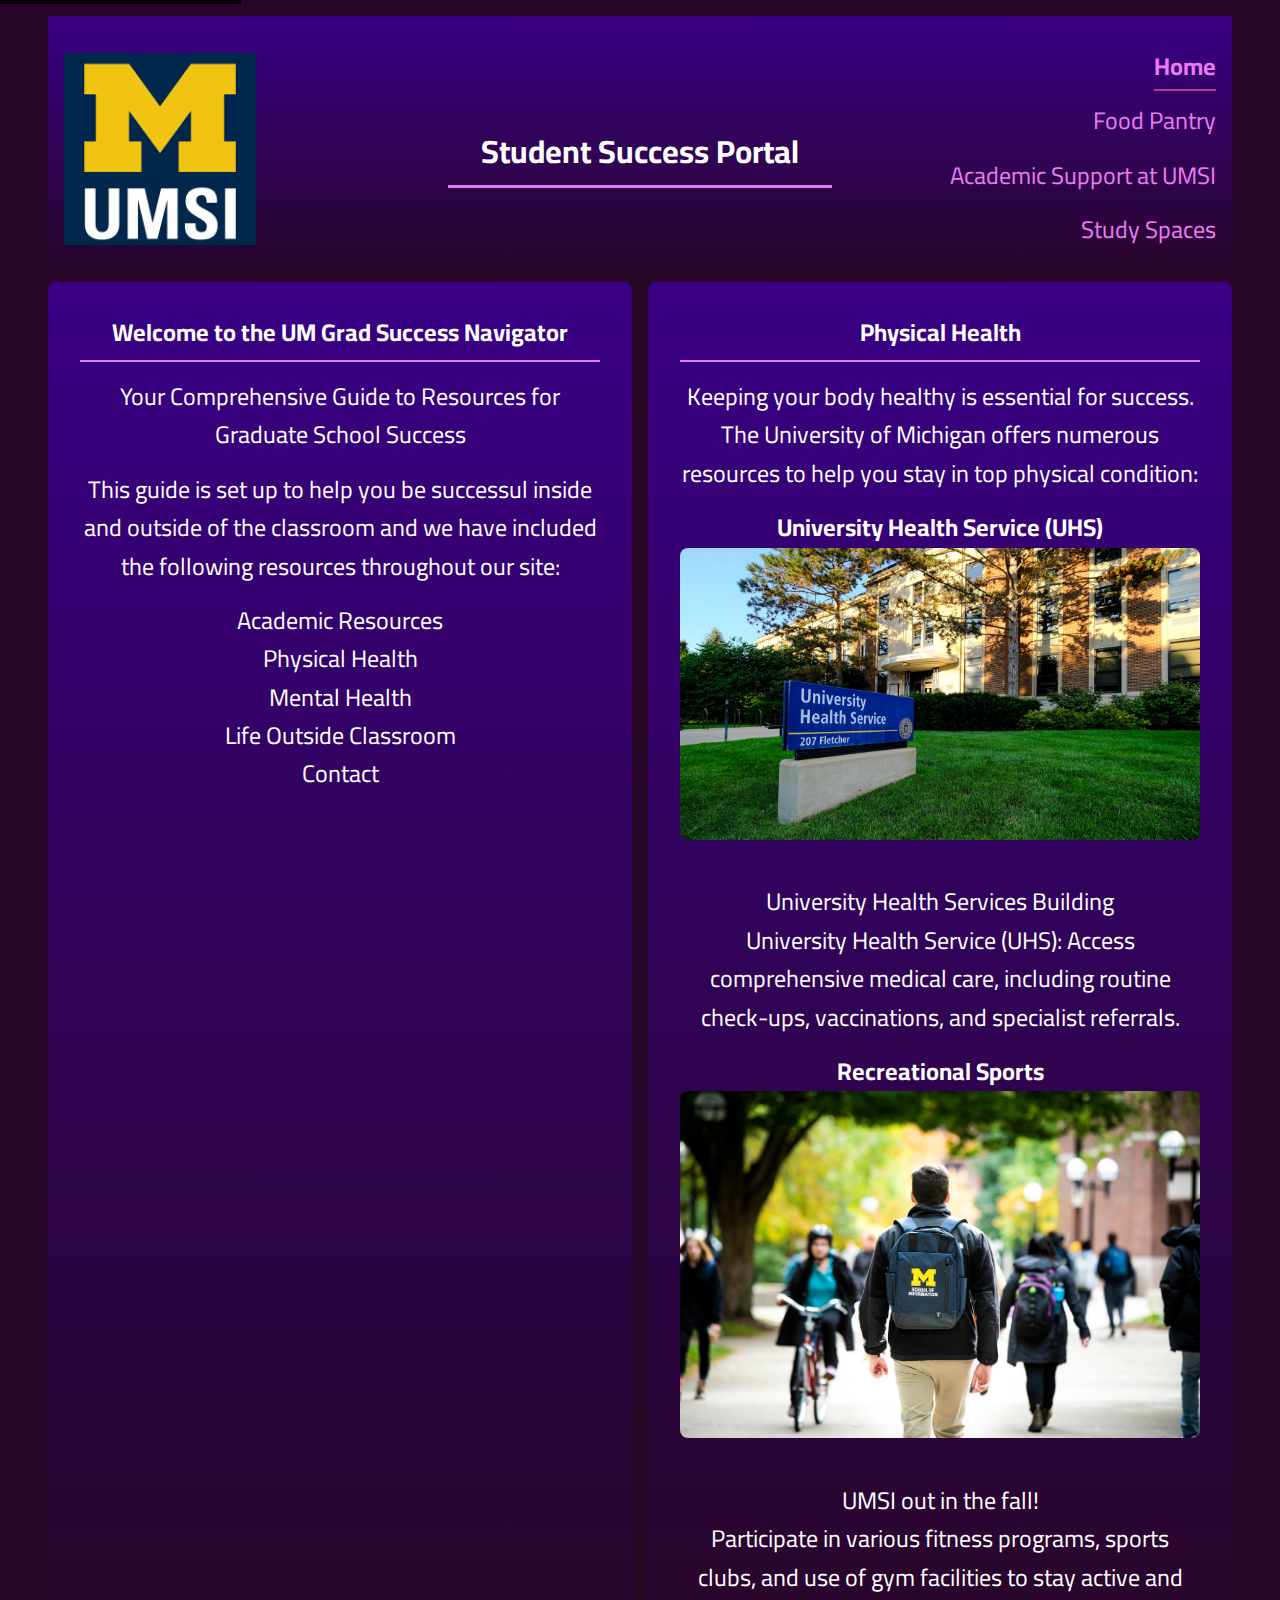
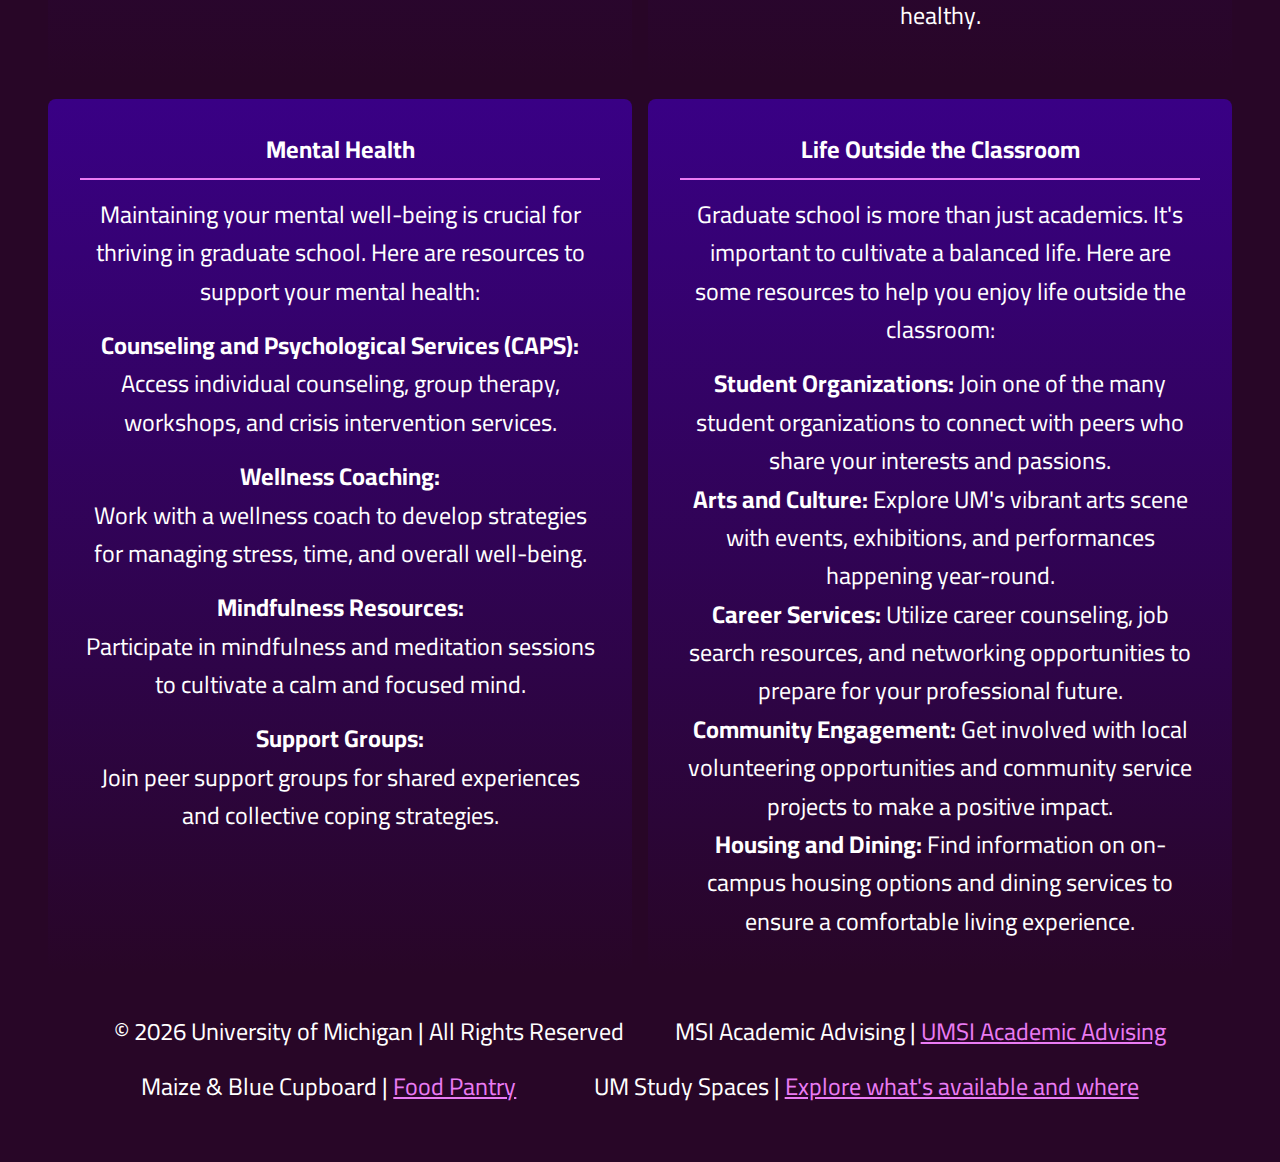
<file: index.html>
<!DOCTYPE html>
<html lang="en">
<head>
    <meta charset="UTF-8">
    <meta name="viewport" content="width=device-width, initial-scale=1.0">
    <link rel="stylesheet" href="css/html5reset.css">
    <link rel="stylesheet" href="css/style.css">
    <title>Student Success Portal</title>
</head>
<body>
    <a href="#main-content" class="skip-to-content">Skip to Main Content</a>
    <header>
        <img src="images/UMSI_signature_vertical_informal_solidblue.jpg" alt="UMSI Logo">
        <h1>Student Success Portal</h1>
        <nav>
            <ul>
                <li><a href = "index.html" class="active">Home</a></li>
                <li><a href = "food_pantry.html">Food Pantry</a></li>
                <li><a href = "UMSI_advising.html">Academic Support at UMSI</a></li>
                <li><a href="study_space.html">Study Spaces</a></li>
            </ul>
        </nav>

    </header>
    <main id="main-content">
        <section>
            <h2>Welcome to the UM Grad Success Navigator</h2>
            <p> Your Comprehensive Guide to Resources for Graduate School Success</p>
            <p>This guide is set up to help you be successul inside and outside of the classroom and we have included the following resources throughout our site:</p>
            <ol>
                <li>Academic Resources</li>
                <li>Physical Health</li>
                <li>Mental Health</li>
                <li>Life Outside Classroom</li>
                <li>Contact</li>
            </ol>
        </section>
        <section>
            <h2>Physical Health</h2>
            <p>Keeping your body healthy is essential for success. The University of Michigan offers numerous resources to help you stay in top physical condition:</p>
            <article>
                <h3>University Health Service (UHS)</h3>
                <figure>
                    <img src="images/UHS.jpg" alt="University Health Services building" style="max-width: 600px">
                    <figcaption>University Health Services Building</figcaption>
                </figure>
                <p>University Health Service (UHS): Access comprehensive medical care, including routine check-ups, vaccinations, and specialist referrals.</p>
            </article>
            <article>
                <h3>Recreational Sports</h3>
                <figure>
                    <img src="images/UMSI_CampusFall_UMSIBackpack_02.jpg" alt="A student wears a UMSI backpack in fall on the drag" style="max-width: 600px">
                    <figcaption>UMSI out in the fall!</figcaption>
                </figure>
                <p>Participate in various fitness programs, sports clubs, and use of gym facilities to stay active and healthy.</p>
            </article>
        </section>
        
        <section>
            <h2>Mental Health</h2>
            <p>Maintaining your mental well-being is crucial for thriving in graduate school. Here are resources to support your mental health:</p>
            <article>
                <h3>Counseling and Psychological Services (CAPS):</h3>
                <p> Access individual counseling, group therapy, workshops, and crisis intervention services.</p>
            </article>
            <article>
                <h3>Wellness Coaching:</h3>

                <p>Work with a wellness coach to develop strategies for managing stress, time, and overall well-being.</p>
            </article>
            <article>
                <h3>Mindfulness Resources:</h3>

                <p> Participate in mindfulness and meditation sessions to cultivate a calm and focused mind.</p>
            </article>
            <article>
                <h3>Support Groups:</h3>

                <p> Join peer support groups for shared experiences and collective coping strategies.</p>
            </article>
        </section>

        
        <section id="life-outside-classroom">
            <h2>Life Outside the Classroom</h2>
            <p>Graduate school is more than just academics. It's important to cultivate a balanced life. Here are some resources to help you enjoy life outside the classroom:</p>
            <!-- <article>

            </article> -->
            <ul>
                <li><strong>Student Organizations:</strong> Join one of the many student organizations to connect with peers who share your interests and passions.</li>
                <li><strong>Arts and Culture:</strong> Explore UM's vibrant arts scene with events, exhibitions, and performances happening year-round.</li>
                <li><strong>Career Services:</strong> Utilize career counseling, job search resources, and networking opportunities to prepare for your professional future.</li>
                <li><strong>Community Engagement:</strong> Get involved with local volunteering opportunities and community service projects to make a positive impact.</li>
                <li><strong>Housing and Dining:</strong> Find information on on-campus housing options and dining services to ensure a comfortable living experience.</li>
            </ul>
        </section>
    </main>

    <footer class="site-footer">
        <div class="footer-container">
            <p>&copy; <span id="year"></span> University of Michigan | All Rights Reserved</p>
            <p>MSI Academic Advising | <a href="https://sites.google.com/umich.edu/msiacademicadvising/student-support-resources">UMSI Academic Advising </a></p>
            <p>Maize & Blue Cupboard | <a href="https://mbc.studentlife.umich.edu/">Food Pantry</a></p>
            <p>UM Study Spaces | <a href="https://studyspaces.umich.edu/">Explore what's available and where</a></p>
        </div>
    </footer>

    <script>
        document.getElementById("year").innerHTML = new Date().getFullYear();
    </script>

</body>

</html>
</file>
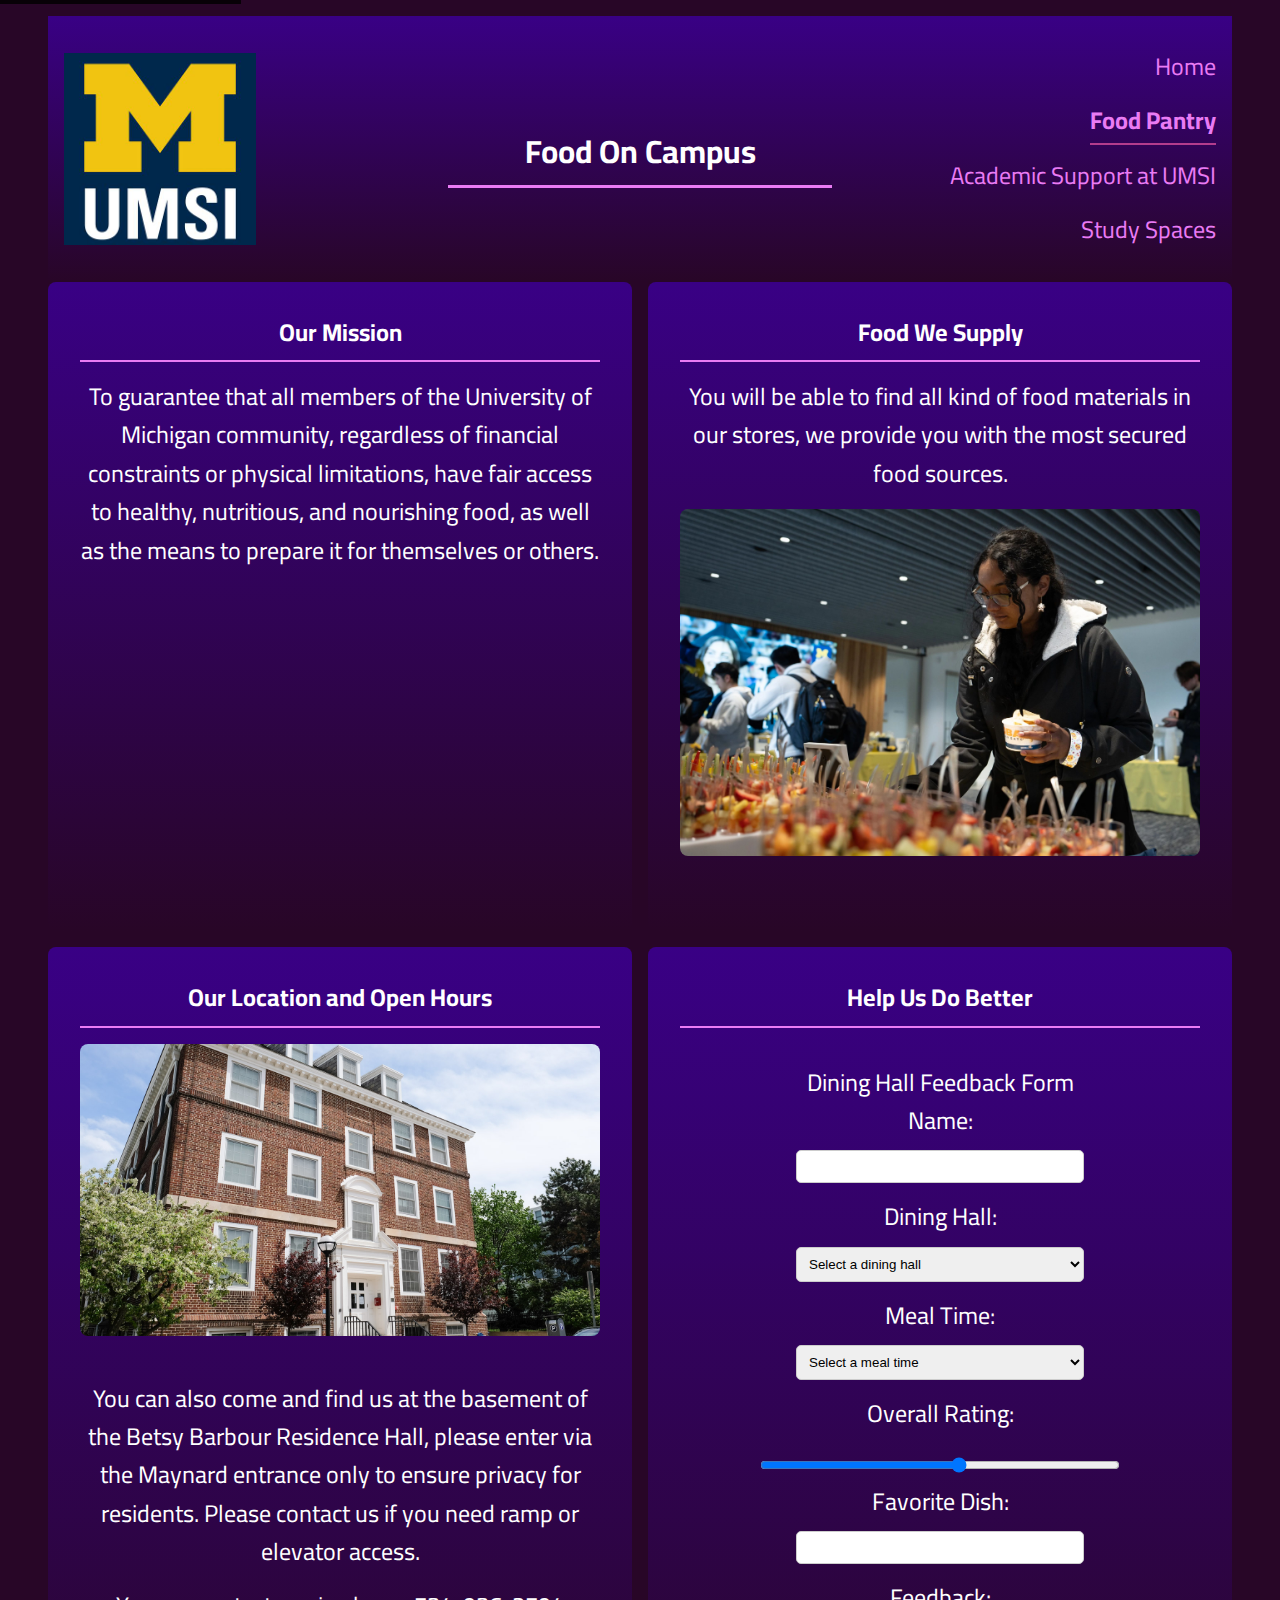
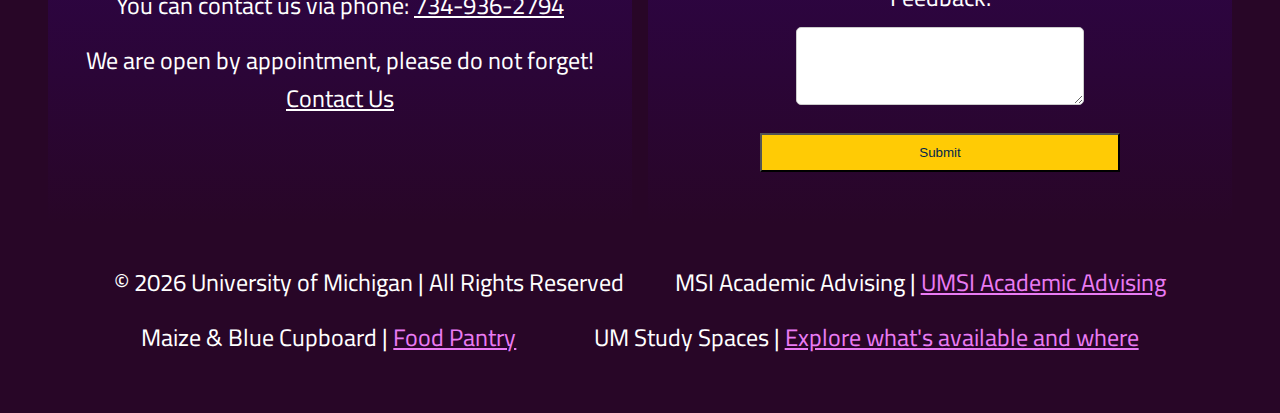
<file: food_pantry.html>
<!DOCTYPE html>
<html lang="en">
<head>
    <meta charset="UTF-8">
    <meta name="viewport" content="width=device-width, initial-scale=1.0">
    <link rel="stylesheet" href="css/html5reset.css">
    <link rel="stylesheet" href="css/style.css">
    <title>Food Pantry</title>
</head>
<body>
    <a href="#main-content" class="skip-to-content">Skip to Main Content</a>
    <header>
        <img src="images/UMSI_signature_vertical_informal_solidblue.jpg" alt="UMSI Logo">
        <h1>Food On Campus</h1>
        <nav>
            <ul>
                <li><a href = "index.html">Home</a></li>
                <li><a href = "food_pantry.html" class="active">Food Pantry</a></li>
                <li><a href="UMSI_advising.html">Academic Support at UMSI</a></li>
                <li><a href="study_space.html">Study Spaces</a></li>
            </ul>
        </nav>

    </header>
    <main id="main-content">
        <section>
            <h2>Our Mission</h2>
            <p>To guarantee that all members of the University of Michigan community, regardless of financial constraints or physical limitations, have fair access to healthy, nutritious, and nourishing food, as well as the means to prepare it for themselves or others.</p>
        </section>

        <section>
            <h2>Food We Supply</h2>
            <p>You will be able to find all kind of food materials in our stores, we provide you with the most secured food sources.</p>
            <figure>
                <img src="images/food_store.jpg" alt="Food stores for you" style="max-width: 600px">
            </figure>
        </section>
        
        <section>
            <h2>Our Location and Open Hours</h2>
            <figure>
                <img src="images/Betsy_Barbour_Residence_Hall.jpg" alt="The image of our location in Betsy Barbour Residence Hall" style="max-width: 600px">
            </figure>
            <p>You can also come and find us at the basement of the Betsy Barbour Residence Hall, please enter via the Maynard entrance only to ensure privacy for residents. Please contact us if you need ramp or elevator access.</p>
            <p>You can contact us via phone: <a href="tel:+17349362794">734-936-2794</a></p>
            <p>We are open by appointment, please do not forget! <a href="https://mbc.studentlife.umich.edu/contact/">Contact Us</a> </p> 
        </section>

        <section>
            <h2>Help Us Do Better</h2>
            <form action="https://formspree.io/f/xzzberkj" method="POST">
                <fieldset>
                    <legend>Dining Hall Feedback Form</legend>
                    
                    <label for="name">Name:</label>
                    <input type="text" id="name" name="name" autocomplete="name" required>
        
                    <label for="dining-hall">Dining Hall:</label>
                    <select id="dining-hall" name="dining-hall" required>
                        <option value="" disabled selected>Select a dining hall</option>
                        <option value="north">NorthQuad Dining Hall</option>
                        <option value="south">SouthQuad Dining Hall</option>
                        <option value="east">EastQuad Dining Hall</option>
                        <option value="mj">Mosher-Jordan Dining Hall</option>
                    </select>
        
                    <label for="meal-time">Meal Time:</label>
                    <select id="meal-time" name="meal-time" required>
                        <option value="" disabled selected>Select a meal time</option>
                        <option value="breakfast">Breakfast</option>
                        <option value="lunch">Lunch</option>
                        <option value="dinner">Dinner</option>
                    </select>
            
                    <label for="rating">Overall Rating:</label>
                    <input type="range" id="rating" name="rating" min="1" max="10">
            
                    <label for="favorite-dish">Favorite Dish:</label>
                    <input type="text" id="favorite-dish" name="favorite-dish">
        
                    <label for="feedback">Feedback:</label>
                    <textarea id="feedback" name="feedback" rows="4"></textarea>

                    <input type="submit" value="Submit">
                </fieldset>
            </form>
        </section>
    </main>

    <footer class="site-footer">
        <div class="footer-container">
            <p>&copy; <span id="year"></span> University of Michigan | All Rights Reserved</p>
            <p>MSI Academic Advising | <a href="https://sites.google.com/umich.edu/msiacademicadvising/student-support-resources">UMSI Academic Advising </a></p>
            <p>Maize & Blue Cupboard | <a href="https://mbc.studentlife.umich.edu/">Food Pantry</a></p>
            <p>UM Study Spaces | <a href="https://studyspaces.umich.edu/">Explore what's available and where</a></p>
        </div>
    </footer>
    
    <script>
        document.getElementById("year").innerHTML = new Date().getFullYear();
    </script>

</body>

</html>
</file>
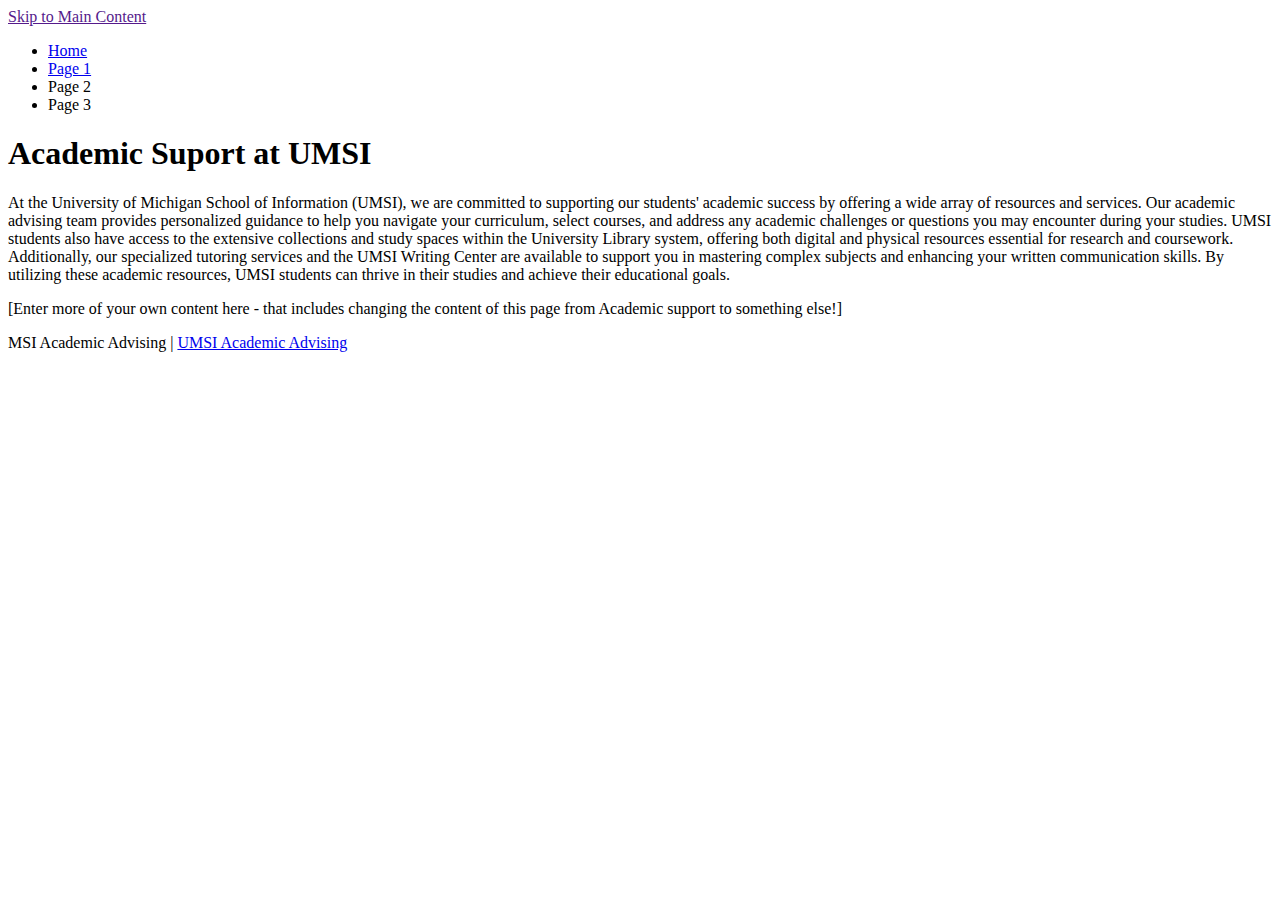
<file: page_1.html>
<!DOCTYPE html>
<html lang="en">
<head>
    <meta charset="UTF-8">
    <meta name="viewport" content="width=device-width, initial-scale=1.0">
    <title>Page 1</title>
</head>
<body>
    <a href = "">Skip to Main Content</a>
    <header>
        <nav>
            <ul>
                <li><a href = "index.html">Home</a></li>
                <li><a href = "page_1.html">Page 1</a></li>
                <li>Page 2</li>
                <li>Page 3</li>
            </ul>
        </nav>
        <h1>Academic Suport at UMSI</h1>

    </header>
    <main>
        <div>
            <p>At the University of Michigan School of Information (UMSI), we are committed to supporting our students' academic success by offering a wide array of resources and services. Our academic advising team provides personalized guidance to help you navigate your curriculum, select courses, and address any academic challenges or questions you may encounter during your studies. UMSI students also have access to the extensive collections and study spaces within the University Library system, offering both digital and physical resources essential for research and coursework. Additionally, our specialized tutoring services and the UMSI Writing Center are available to support you in mastering complex subjects and enhancing your written communication skills. By utilizing these academic resources, UMSI students can thrive in their studies and achieve their educational goals. </p>

        </div>

<div>[Enter more of your own content here - that includes changing the  content of this page from Academic support to something else!]</div>
            
            <!-- Jackie Wolf -->
    
        <div></div>
        <div></div>
        <div></div>
        <div></div>
    </main>
    <footer>
        <p>MSI Academic Advising | <a href="https://sites.google.com/umich.edu/msiacademicadvising/student-support-resources">UMSI Academic Advising </a></p>
    </footer>
    
</body>

</html>
</file>
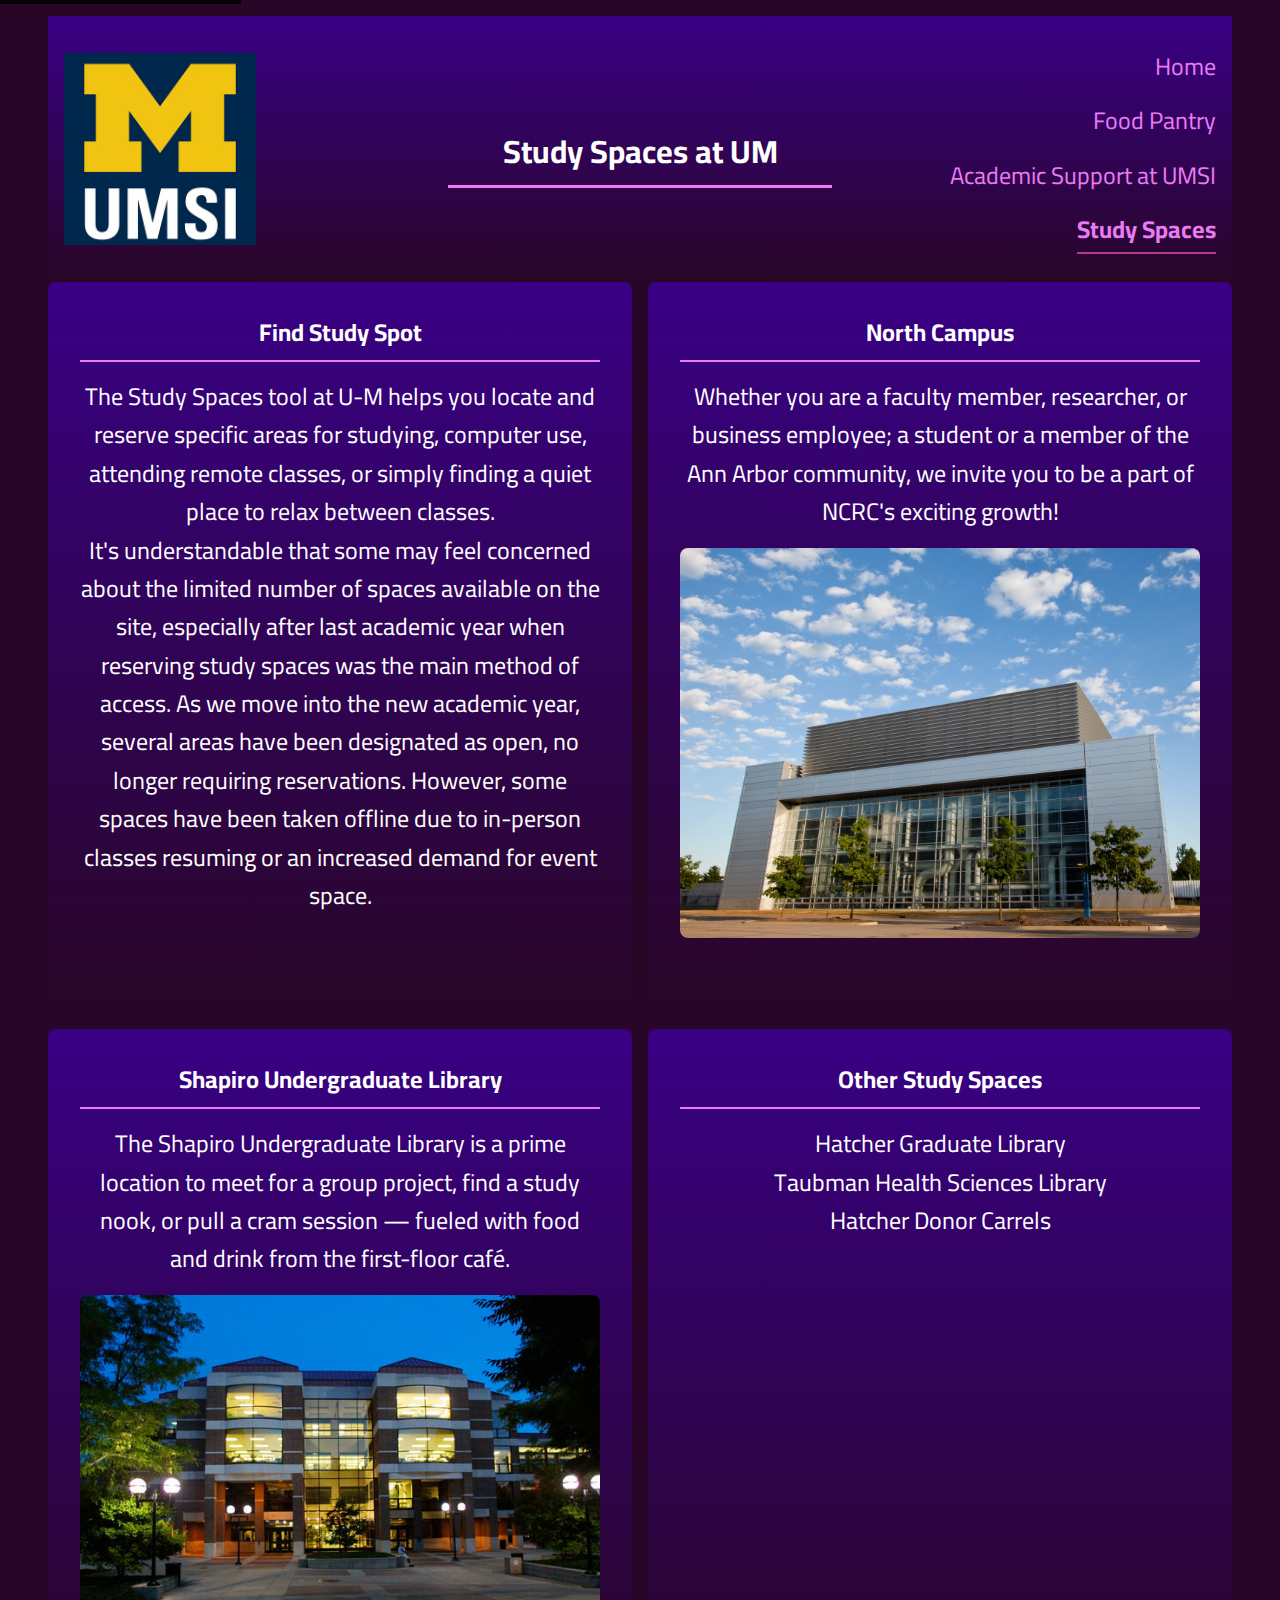
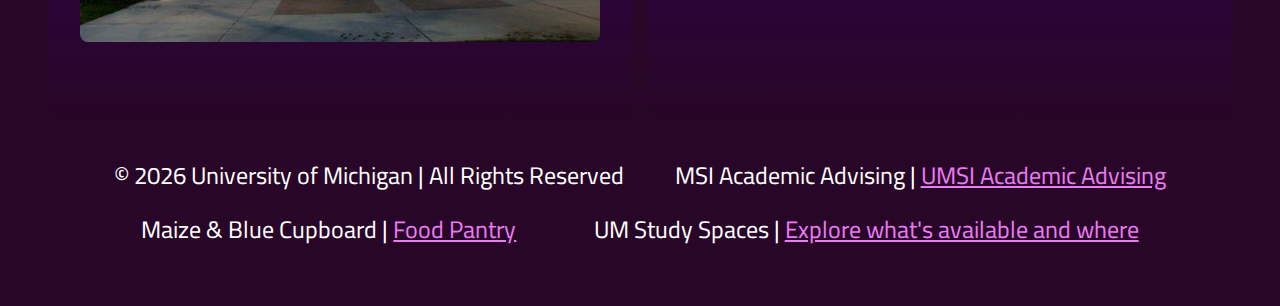
<file: study_space.html>
<!DOCTYPE html>
<html lang="en">
<head>
    <meta charset="UTF-8">
    <meta name="viewport" content="width=device-width, initial-scale=1.0">
    <link rel="stylesheet" href="css/html5reset.css">
    <link rel="stylesheet" href="css/style.css">
    <title>Study Spaces at UM</title>
</head>
<body>
    <a href="#main-content" class="skip-to-content">Skip to Main Content</a>
    <header>
        <img src="images/UMSI_signature_vertical_informal_solidblue.jpg" alt="UMSI Logo">
        <h1>Study Spaces at UM</h1>
        <nav>
            <ul>
                <li><a href="index.html">Home</a></li>
                <li><a href="food_pantry.html">Food Pantry</a></li>
                <li><a href="UMSI_advising.html">Academic Support at UMSI</a></li>
                <li><a href="study_spaces.html" class="active">Study Spaces</a></li>
            </ul>
        </nav>
    </header>
    <main id="main-content">
        <section>
            <h2>Find Study Spot</h2>
            <p>The Study Spaces tool at U-M helps you locate and reserve specific areas for studying, computer use, attending remote classes, or simply finding a quiet place to relax between classes. <br>
                It's understandable that some may feel concerned about the limited number of spaces available on the site, especially after last academic year when reserving study spaces was the main method of access. As we move into the new academic year, several areas have been designated as open, no longer requiring reservations. However, some spaces have been taken offline due to in-person classes resuming or an increased demand for event space.
            </p>
        </section>

        <section>
            <h2>North Campus</h2>
            <p>Whether you are a faculty member, researcher, or business employee; a student or a member of the Ann Arbor community, we invite you to be a part of NCRC's exciting growth!</p>
            <figure>
                <img src="images/North_Campus.jpg" alt="North Campus Study Area" style="max-width: 600px;">
            </figure>
        </section>

        <section>
            <h2>Shapiro Undergraduate Library</h2>
            <p>The Shapiro Undergraduate Library is a prime location to meet for a group project, find a study nook, or pull a cram session — fueled with food and drink from the first-floor café.</p>
            <figure>
                <img src="images/Shapiro_Undergraduate_Library.jpg" alt="Shapiro Undergraduate Library" style="max-width: 600px;">
            </figure>
        </section>

        <section>
            <h2>Other Study Spaces</h2>
            <ul>
                <li>Hatcher Graduate Library</li>
                <li>Taubman Health Sciences Library</li>
                <li>Hatcher Donor Carrels</li>
            </ul>
        </section>

    </main>
    
    <footer class="site-footer">
        <div class="footer-container">
            <p>&copy; <span id="year"></span> University of Michigan | All Rights Reserved</p>
            <p>MSI Academic Advising | <a href="https://sites.google.com/umich.edu/msiacademicadvising/student-support-resources">UMSI Academic Advising </a></p>
            <p>Maize & Blue Cupboard | <a href="https://mbc.studentlife.umich.edu/">Food Pantry</a></p>
            <p>UM Study Spaces | <a href="https://studyspaces.umich.edu/">Explore what's available and where</a></p>
        </div>
    </footer>

    <script>
        document.getElementById("year").innerHTML = new Date().getFullYear();
    </script>

</body>

</html>
</file>
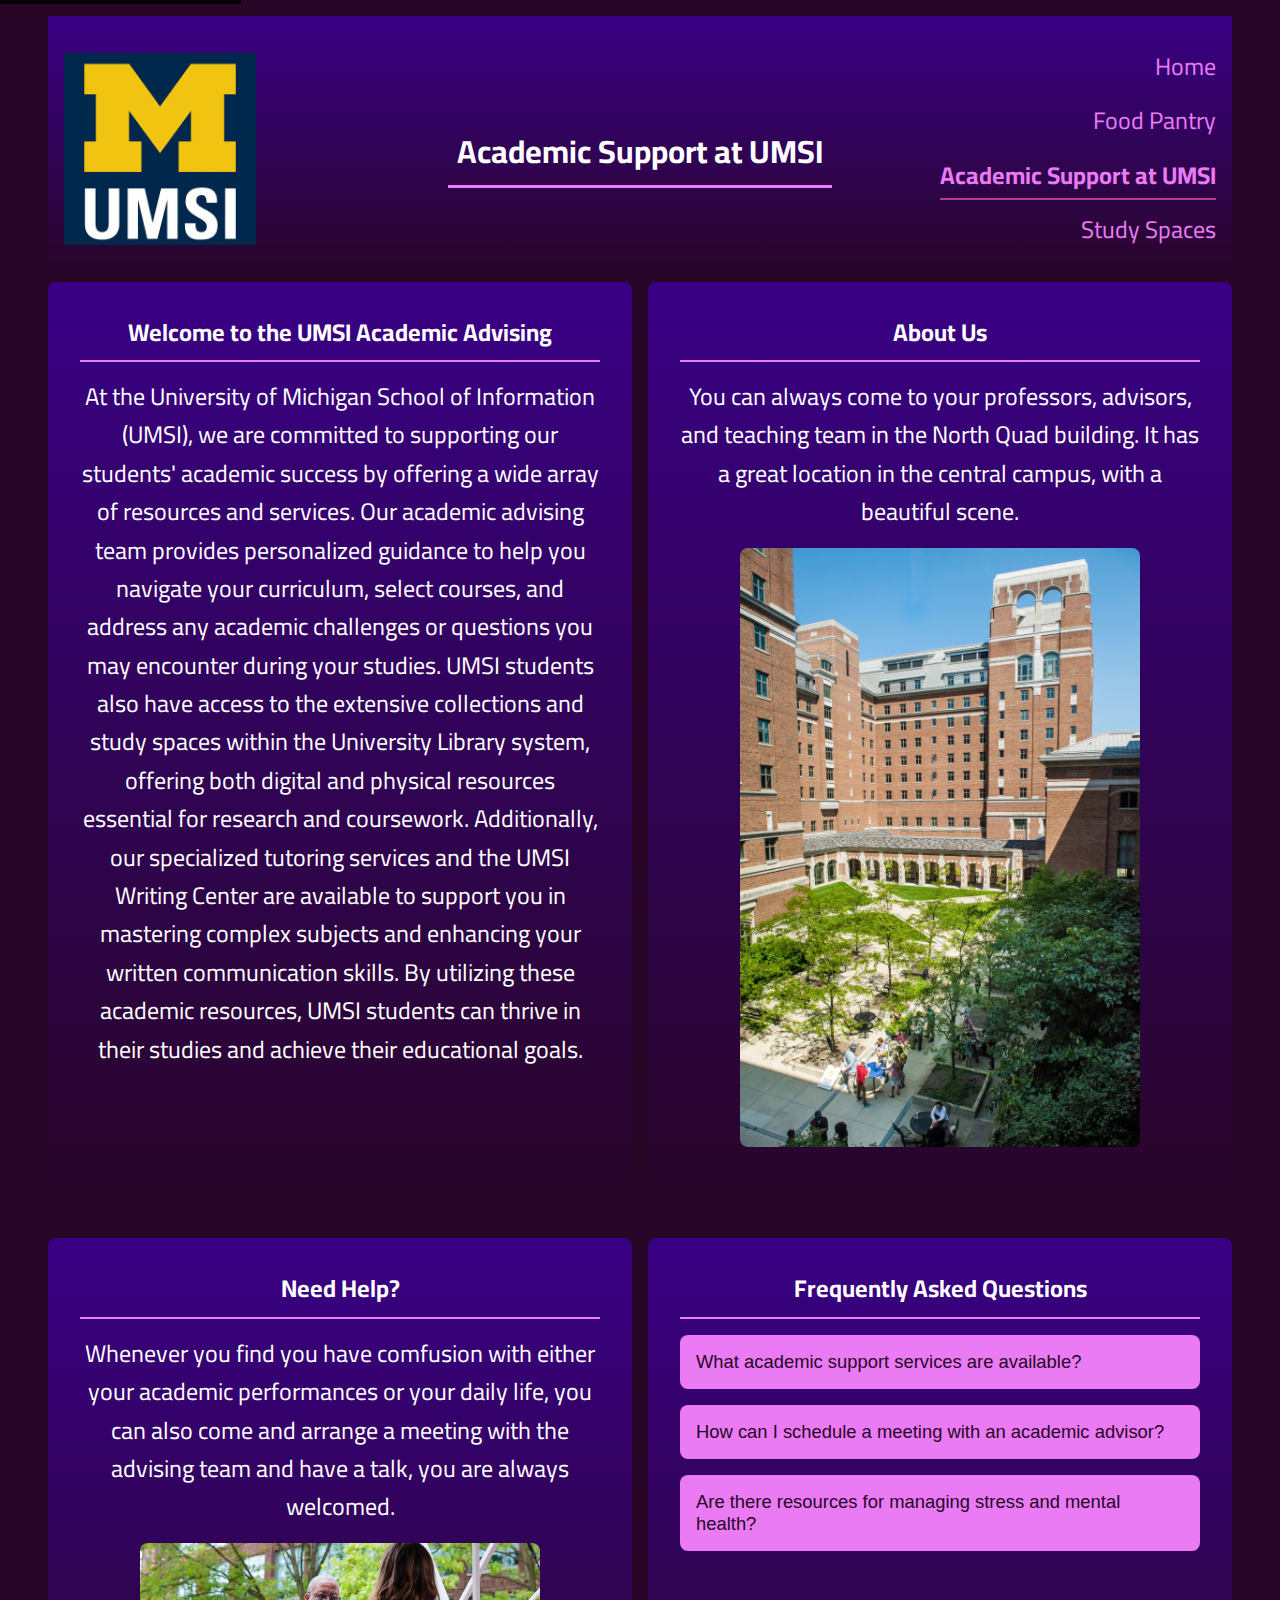
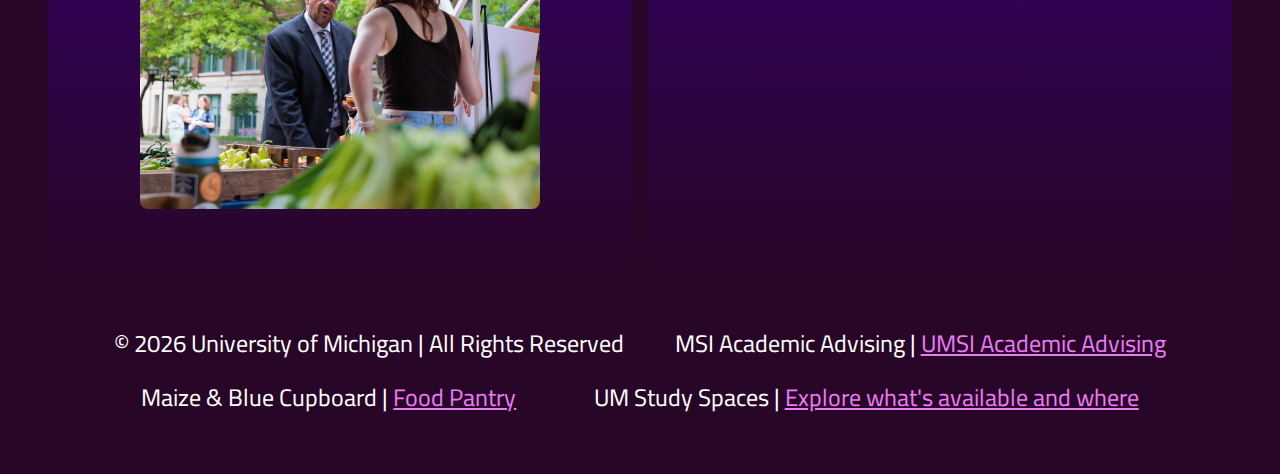
<file: UMSI_advising.html>
<!DOCTYPE html>
<html lang="en">
<head>
    <meta charset="UTF-8">
    <meta name="viewport" content="width=device-width, initial-scale=1.0">
    <link rel="stylesheet" href="css/html5reset.css">
    <link rel="stylesheet" href="css/style.css">
    <title>UMSI Advising</title>
</head>
<body>
    <a href="#main-content" class="skip-to-content">Skip to Main Content</a>
    <header>
        <img src="images/UMSI_signature_vertical_informal_solidblue.jpg" alt="UMSI Logo">
        <h1>Academic Support at UMSI</h1>
        <nav>
            <ul>
                <li><a href = "index.html">Home</a></li>
                <li><a href = "food_pantry.html">Food Pantry</a></li>
                <li><a href="UMSI_advising.html" class="active">Academic Support at UMSI</a></li>
                <li><a href="study_space.html">Study Spaces</a></li>
            </ul>
        </nav>

    </header>
    <main id="main-content">
        <section>
            <h2>Welcome to the UMSI Academic Advising</h2>
            <p>At the University of Michigan School of Information (UMSI), we are committed to supporting our students' academic success by offering a wide array of resources and services. Our academic advising team provides personalized guidance to help you navigate your curriculum, select courses, and address any academic challenges or questions you may encounter during your studies. UMSI students also have access to the extensive collections and study spaces within the University Library system, offering both digital and physical resources essential for research and coursework. Additionally, our specialized tutoring services and the UMSI Writing Center are available to support you in mastering complex subjects and enhancing your written communication skills. By utilizing these academic resources, UMSI students can thrive in their studies and achieve their educational goals. </p>

        </section>

        <section>
            <h2>About Us</h2>
            <p>You can always come to your professors, advisors, and teaching team in the North Quad building. It has a great location in the central campus, with a beautiful scene.</p>
            <figure>
                <img src="images/UMSI_FacultyRetirementParty_08102021_001.jpg" alt="The North Quad building for UMSI" style="max-width: 400px">
            </figure>
        </section>
        
        <section>
            <h2>Need Help?</h2>
            <p>Whenever you find you have comfusion with either your academic performances or your daily life, you can also come and arrange a meeting with the advising team and have a talk, you are always welcomed.</p>
            <figure>
                <img src="images/professor_with_student.jpg" alt="The advisor talking with a studeng" style="max-width: 400px">
            </figure>
        </section>

        <section class="faq">
            <h2>Frequently Asked Questions</h2>
            <div>
                <button onclick="show_answer(this)">What academic support services are available?</button>
                <p style="display:none;">
                    We offer tutoring in a variety of subjects, academic counseling, and access to library resources and research assistance.
                </p>
            </div>
            <div>
                <button onclick="show_answer(this)">How can I schedule a meeting with an academic advisor?</button>
                <p style="display:none;">
                    Meetings with academic advisors can be scheduled through our online portal or by contacting the advising office directly.
                </p>
            </div>
            <div>
                <button onclick="show_answer(this)">Are there resources for managing stress and mental health?</button>
                <p style="display:none;">
                    Yes, we provide workshops on stress management, personal counseling services, and referrals to mental health professionals.
                </p>
            </div>
        </section>
        
        <script>
        function show_answer(button) {
            var answer = button.nextElementSibling;
            if (answer.style.display === 'block') {
                answer.style.display = 'none';
            } else {
                answer.style.display = 'block';
            }
        }

        </script>
        
    </main>
    
    <footer class="site-footer">
        <div class="footer-container">
            <p>&copy; <span id="year"></span> University of Michigan | All Rights Reserved</p>
            <p>MSI Academic Advising | <a href="https://sites.google.com/umich.edu/msiacademicadvising/student-support-resources">UMSI Academic Advising </a></p>
            <p>Maize & Blue Cupboard | <a href="https://mbc.studentlife.umich.edu/">Food Pantry</a></p>
            <p>UM Study Spaces | <a href="https://studyspaces.umich.edu/">Explore what's available and where</a></p>
        </div>
    </footer>

    <script>
        document.getElementById("year").innerHTML = new Date().getFullYear();
    </script>
    
</body>

</html>
</file>
<file: css/style.css>
/* 
   Color template and basic styles are from the Style Stage project.
   Style Stage. Boysenberry. [Web design source code]. Available at https://stylestage.dev/styles/boysenberry/
*/


@import url('https://fonts.googleapis.com/css2?family=Fira+Code:wght@300..700&display=swap');
@import url('https://fonts.googleapis.com/css2?family=Cairo:wght@200..900&display=swap');

:root {
  --clr-theme-100: #ea7bf4;
  --clr-theme-300: #b33d8d;
  --clr-theme-500: #6200b3;
  --clr-theme-700: #390085;
  --clr-theme-900: #280627;

  --font-accent: 'Fira Code', monospace;
  --font-primary: 'Cairo', sans-serif;
}

/* Box sizing rules */
*,
*::before,
*::after {
  box-sizing: border-box;
}

/* Remove default margin */
body,
h1,
h2,
h3,
h4,
p,
figure,
blockquote,
dl,
dd {
  margin: 0;
}

ul,
ol {
  list-style: none;
}

/* Body and Typography */
body {
  font-size: 1.2rem;
  font-family: var(--font-primary);
  background: var(--clr-theme-900);
  color: white;
  line-height: 1.6;
  min-height: 100vh;
  padding: 1rem;
}

/* Links */
a {
  color: white;
  transition: opacity 300ms linear;
}

a:hover,
a:focus {
  opacity: 0.8;
}

/* Header */
header {
  text-align: center;
  padding: 1rem;
  background: linear-gradient(var(--clr-theme-700), var(--clr-theme-900));
}

header img {
  width: 40vw;
  height: auto;
}

header h1 {
  font-size: 2rem;
  border-bottom: 3px var(--clr-theme-100) solid;
  margin-top: 1rem;
  padding-bottom: 0.5rem;
}

.skip-to-content {
  position: absolute;
  top: -50px;
  left: 0;
  background-color: #000;
  color: #fff;
  padding: 8px 16px;
  z-index: 100;
  text-decoration: none;
  transition: top 0.3s ease;
}

.skip-to-content:focus {
  top: 0;
}

nav ul {
  display: flex;
  justify-content: center;
  gap: 1rem;
  padding: 1rem 0;
}

nav a {
  font-size: 1rem;
  color: var(--clr-theme-100);
  text-decoration: none;
}

nav a.active {
  font-weight: bold;
  border-bottom: 2px solid var(--clr-theme-300);
}

/* Main content area */
main {
  display: grid;
  grid-template-columns: 1fr;
  width: 100%;
  margin: 0 auto;
}

section {
  padding: 1rem;
  margin: 0 auto;
  width: 100%;
  background-color: var(--clr-theme-700);
  border-radius: 8px;
  text-align: center;
}

section h2 {
  font-size: 1.5rem;
  border-bottom: 2px var(--clr-theme-100) solid;
  padding-bottom: 0.5rem;
  margin-bottom: 1rem;
}

section p {
  margin-bottom: 1rem;
}

section img {
  width: 100%;
  max-width: 600px;
  height: auto;
  margin-bottom: 1rem;
  border-radius: 8px;
}

footer {
  text-align: center;
  padding: 2rem 1rem;
  background: var(--clr-theme-900);
}

footer p {
  margin: 0.5rem 0;
}

footer a {
  color: var(--clr-theme-100);
  text-decoration: none;
  text-decoration: underline;
}

footer a:hover {
  opacity: 0.8;
}

/* css for the form */
form {
  padding: 20px;
  max-width: 400px;
  margin: auto;
  color: white; 
}

label {
  display: block;
  margin-bottom: 10px;
}

input[type="text"], input[type="number"],
textarea, select {
  width: 80%;
  padding: 8px;
  margin-bottom: 15px;
  border: 1px solid #ccc;
  border-radius: 5px;
}

input[type="submit"] {
  background-color: #FFCB05; 
  color: #00274C; 
  padding: 10px;
  width: 100%;
}

input[type="range"] {
  width: 100%;
  margin: 10px 0;
}

@media screen and (min-width: 800px) {
  nav a.active {
    border-bottom: 2px solid var(--clr-theme-300);
  }

  header {
    display: grid;
    grid-template-columns: 1fr 1fr 1fr;
    justify-content: space-around;
    align-items: center;
  }

  header ul{
    display: flex;
    justify-content: center;
    flex-direction: column;
    text-align: right;
  }

  header nav a {
    font-size: 1.5rem;
  }

  header img {
    width: 15vw;
  }

  body {
    font-size: 1.5rem;
    font-family: var(--font-primary);
    background: var(--clr-theme-900);
    color: white;
    line-height: 1.6;
    min-height: 100vh;
    padding: 1rem;
    max-width: 95%;
    margin: 0 auto;
  }

  main {
    grid-template-columns: repeat(2, 1fr);
    gap: 1rem;
  }

  section {
    padding: 2rem;
    background: linear-gradient(var(--clr-theme-700), var(--clr-theme-900));
  }

  section img {
    margin-bottom: 2rem;
  }

  footer div {
    display: flex;
    flex-direction: row;
    flex-wrap: wrap;
    justify-content: space-evenly;
  }

  .faq div {
    margin-bottom: 1rem;
  }

  .faq button {
    background-color: var(--clr-theme-100);
    color: var(--clr-theme-900);
    border: none;
    border-radius: 8px;
    width: 100%;
    padding: 1rem 1rem;
    text-align: left;
    font-size: 1.15rem;
  }

  .faq button:hover {
    background-color: var(--clr-theme-300);
  }

  .faq p {
    color: white;
    padding: 0.5rem;
    display: none;
  }
  
}
</file>
